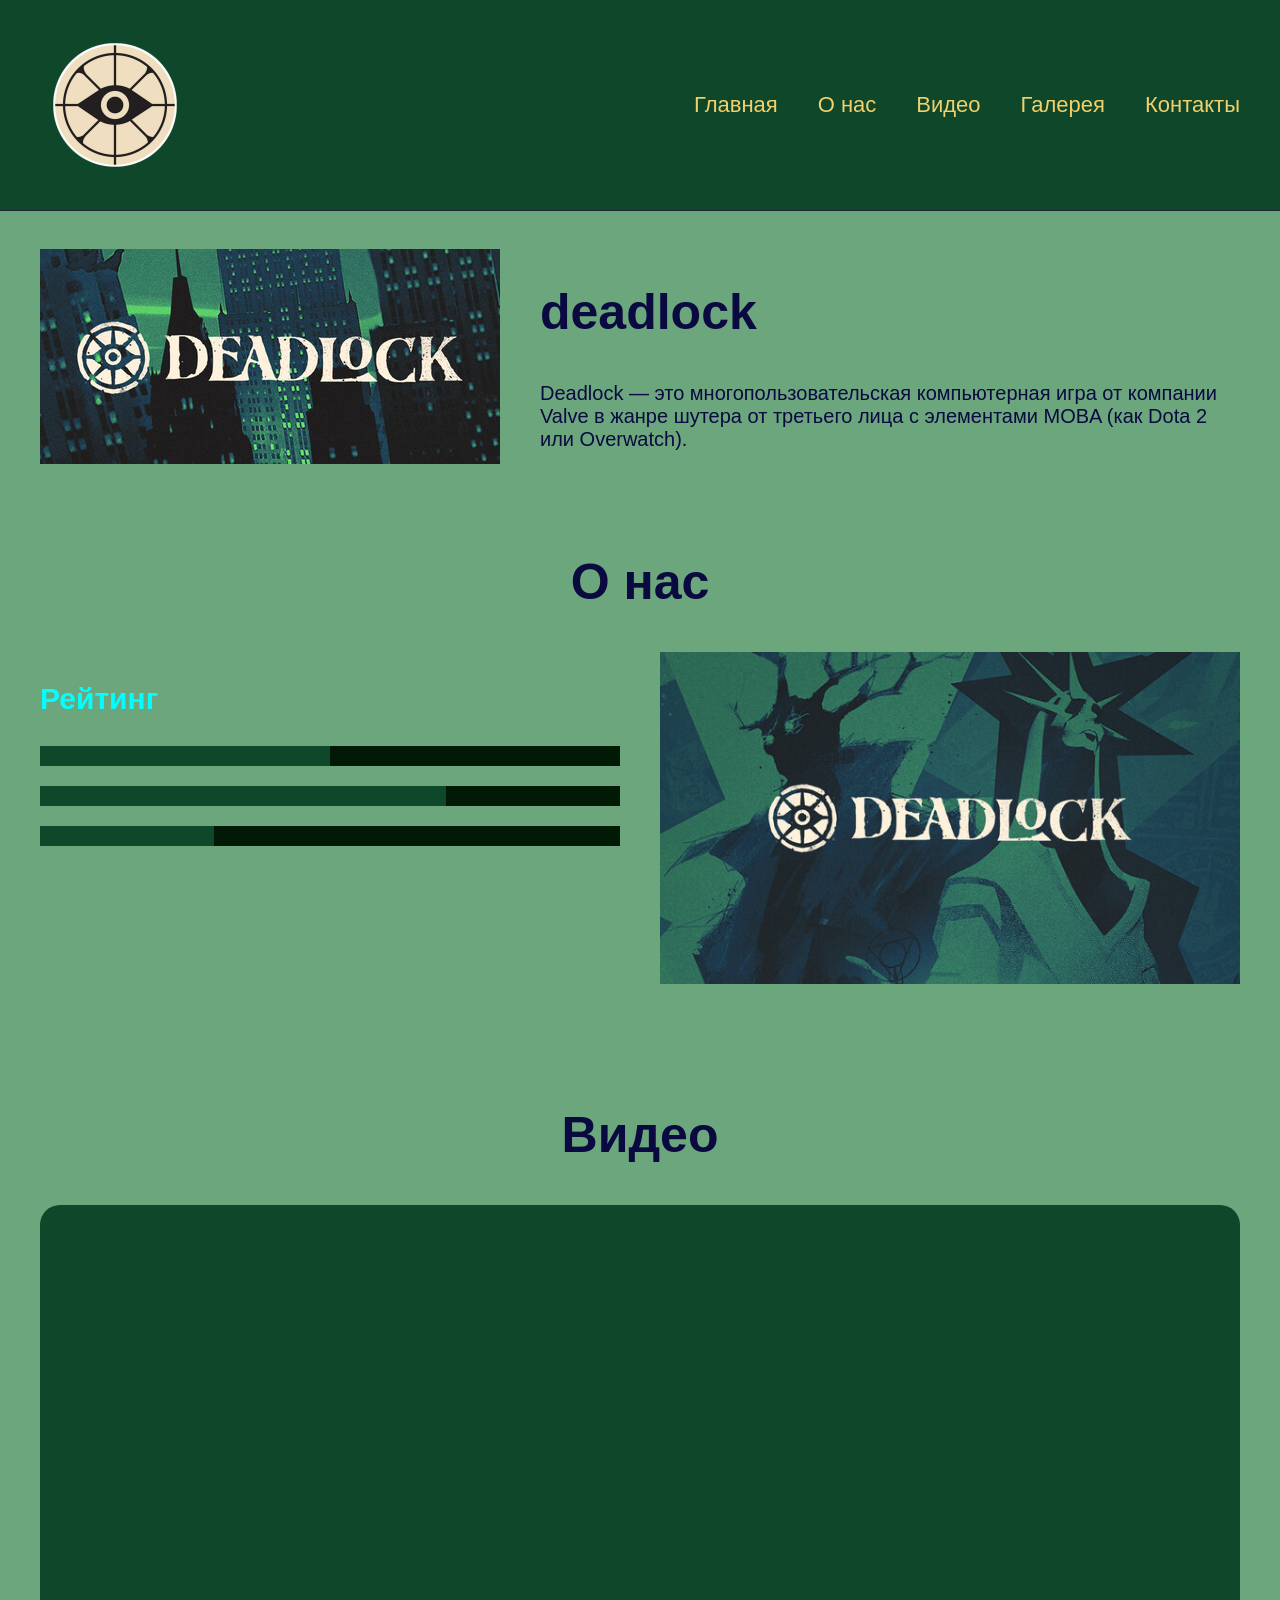
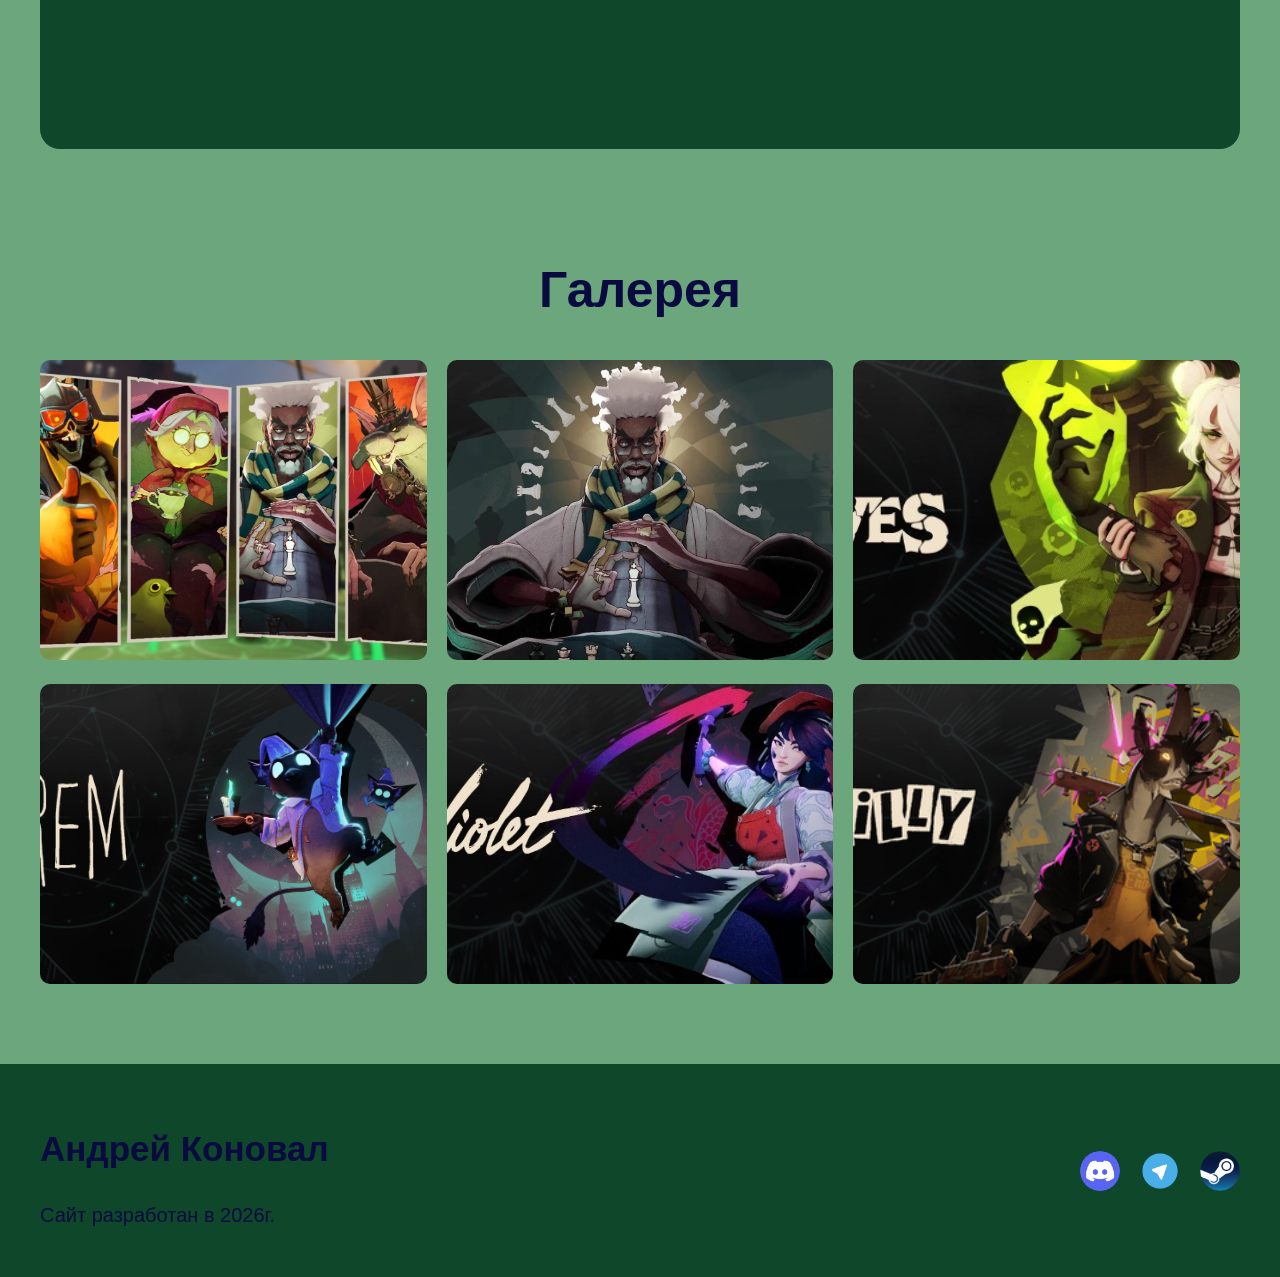
<file: index.html>
<!DOCTYPE html>
<html lang="en">

<head>
    <meta charset="UTF-8">
    <meta name="viewport" content="width=device-width, initial-scale=1.0">
    <title>Deadlock</title>
    <link rel="stylesheet" href="style.css">
</head>

<body>
    <header>
        <div class="header__container container">
            <img src="img/лого.png" alt="" class="logo">
            <ul class="menu">
                <li class="menu__item">
                    <a href="#">
                        Главная
                    </a>
                </li>
                <li class="menu__item">
                    <a href="#about">
                        О нас
                    </a>
                </li>
                <li class="menu__item">
                    <a href="#video">
                        Видео
                    </a>
                </li>
                <li class="menu__item">
                    <a href="#gallery">
                        Галерея
                    </a>
                </li>
                <li class="menu__item">
                    <a href="contact.html">
                        Контакты
                    </a>
                </li>
            </ul>
        </div>
    </header>
    <main>
        <section class="hero">
            <div class="hero__container container">
                <img src="img/hero.jpg" alt="" class="hero__img">
                <div class="hero__info">
                    <h1 class="hero__title">
                        deadlock
                    </h1>
                    <p class="hero__text">
                        Deadlock — это многопользовательская компьютерная игра от компании Valve в жанре шутера от
                        третьего лица с элементами MOBA (как Dota 2 или Overwatch).
                    </p>
                </div>
            </div>
            <section class="about" id="about">
                <div class="about__container container">
                    <h2>
                        О нас
                    </h2>
                    <div class="about__content">
                        <div class="about__info">
                            <h3>
                                Рейтинг
                            </h3>
                            <div class="progres">
                                <div class="progres-1"></div>
                            </div>
                            <div class="progres">
                                <div class="progres-2"></div>
                            </div>
                            <div class="progres">
                                <div class="progres-3"></div>
                            </div>
                        </div>
                        <img src="img/about.jpg" alt="" class="about__img">
                    </div>
                </div>
            </section>
            <section class="video" id="video">
                <div class="video__container container">
                    <h2>
                        Видео
                    </h2>
                    <div class="video__content">
                        <iframe width="100%" height="500"
                            src="https://rutube.ru/play/embed/a918d82526ed1b5d2500000d3120b8c7/" style="border: none;"
                            allow="clipboard-write; autoplay" allowFullScreen>
                        </iframe>
                    </div>
                </div>
            </section>
            <section class="gallery" id="gallery">
                <div class="gallery__container container">
                    <h2>
                        Галерея
                    </h2>
                    <ul class="gallery__list">
                        <li class="gallery__item">
                            <img src="img/img1.jpg" alt="">
                        </li>
                        <li class="gallery__item">
                            <img src="img/img2.webp" alt="">
                        </li>
                        <li class="gallery__item">
                            <img src="img/img3.webp" alt="">
                        </li>
                        <li class="gallery__item">
                            <img src="img/img4.jpg" alt="">
                        </li>
                        <li class="gallery__item">
                            <img src="img/img5.jpg" alt="">
                        </li>
                        <li class="gallery__item">
                            <img src="img/img6.png" alt="">
                        </li>
                    </ul>
                </div>
            </section>
    </main>
    <footer id="contact">
        <div class="footer__container container">
            <div class="footer__content">
                <h3>
                    Андрей Коновал
                </h3>
                <p>
                    Сайт разработан в 2026г.
                </p>
            </div>
            <div class="footer__list">
                <img src="img/discord.png" alt="">
                <img src="img/telegram.webp" alt="">
                <img src="img/Steam.webp" alt="">
            </div>
        </div>
    </footer>
</body>

</html>
</file>
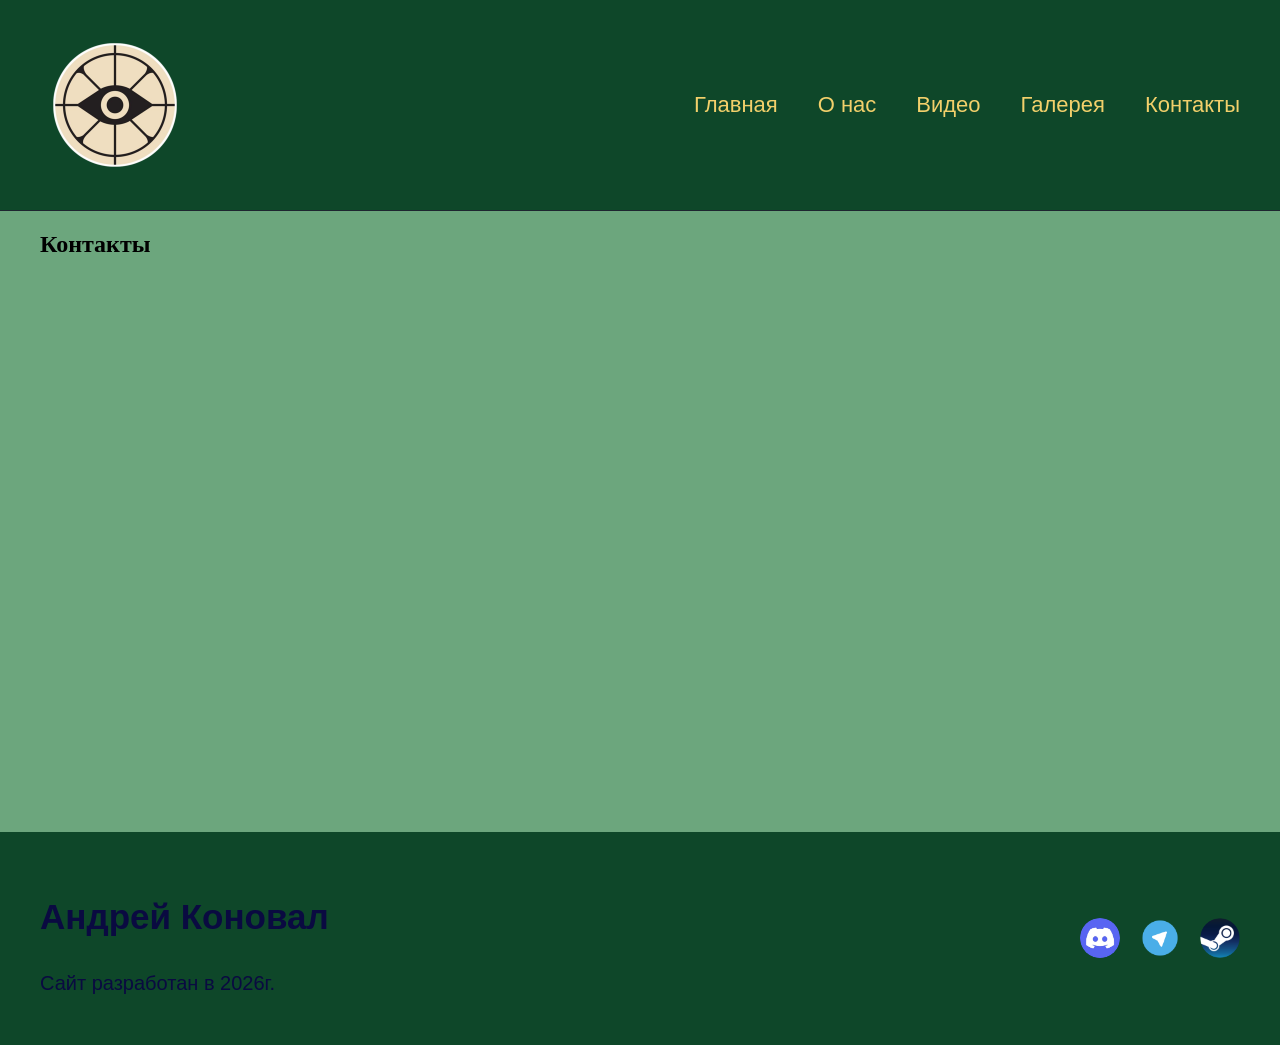
<file: contact.html>
<!DOCTYPE html>
<html lang="en">

<head>
    <meta charset="UTF-8">
    <meta name="viewport" content="width=device-width, initial-scale=1.0">
    <title>Deadlock</title>
    <link rel="stylesheet" href="style.css">
</head>

<body>
    <header>
        <div class="header__container container">
            <img src="img/лого.png" alt="" class="logo">
            <ul class="menu">
                <li class="menu__item">
                    <a href="index.html">
                        Главная
                    </a>
                </li>
                <li class="menu__item">
                    <a href="#about">
                        О нас
                    </a>
                </li>
                <li class="menu__item">
                    <a href="#video">
                        Видео
                    </a>
                </li>
                <li class="menu__item">
                    <a href="#gallery">
                        Галерея
                    </a>
                </li>
                <li class="menu__item">
                    <a href="contact.html">
                        Контакты
                    </a>
                </li>
            </ul>
        </div>
    </header>
    <main>
        <section class="contact">
            <div class="contact__container container">
                <h1>
                    Контакты
                </h1>
                <div class="contact_content">
                    <iframe
                        src="https://www.google.com/maps/embed?pb=!1m18!1m12!1m3!1d2689.618159561993!2d-122.20347282249436!3d47.61411397119074!2m3!1f0!2f0!3f0!3m2!1i1024!2i768!4f13.1!3m3!1m2!1s0x54906c8634e897f1%3A0xf1431ef8927eb6e4!2sValve!5e0!3m2!1sru!2sru!4v1795529312285!5m2!1sru!2sru"
                        width="100%" height="550" style="border:0;" allowfullscreen="" loading="lazy"
                        referrerpolicy="strict-origin-when-cross-origin">

                    </iframe>


                </div>
            </div>
        </section>
    </main>
    <footer id="contact">
        <div class="footer__container container">
            <div class="footer__content">
                <h3>
                    Андрей Коновал
                </h3>
                <p>
                    Сайт разработан в 2026г.
                </p>
            </div>
            <div class="footer__list">
                <img src="img/discord.png" alt="">
                <img src="img/telegram.webp" alt="">
                <img src="img/Steam.webp" alt="">
            </div>
        </div>
    </footer>
</body>

</html>
</file>
<file: style.css>
html{
    scroll-behavior: smooth;
}

body {
    padding: 0;
    margin: 0;
    background-color: #6ca67d;
}

header {
    padding-block: 30px;
    border-bottom: 1px solid #1e2530;
    width: 100%;
    position: sticky;
    z-index: 2;
    top: 0;
    background-color: rgb(14, 71, 41);
}

.logo {
    width: 150px;
}

.container {
    max-width: 1200px;
    margin: auto;
}

.menu {
    display: flex;
    gap: 40px;
    list-style: none;
    padding: 0;
}

.menu__item>a {
    color: #f2d06b;
    font-size: 22px;
    font-family: 'Gill Sans', 'Gill Sans MT', Calibri, 'Trebuchet MS', sans-serif;
    text-decoration: none;
}

.header__container {
    display: flex;
    align-items: center;
    justify-content: space-between;
}

.hero {
    padding-block: 30px;
}

.hero__container {
    display: flex;
    align-items: center;
    gap: 40px;
}

.hero__img {
    width: 50%;
}

.hero__title {
    color: rgb(10, 10, 65);
    font-size: 50px;
    font-family: 'Gill Sans', 'Gill Sans MT', Calibri, 'Trebuchet MS', sans-serif;
}

.hero__text {
    color: rgb(10, 10, 65);
    font-size: 20px;
    font-family: 'Gill Sans', 'Gill Sans MT', Calibri, 'Trebuchet MS', sans-serif;
}

.about {
    padding-block: 40px;
}

h2 {
    text-align: center;
    color: rgb(10, 10, 65);
    font-size: 50px;
    font-family: 'Franklin Gothic Medium', 'Arial Narrow', Arial, sans-serif;
}

.about__content {
    display: grid;
    grid-template-columns: repeat(2, 1fr);
    gap: 40px;
}

h3 {
    color: aqua;
    font-size: 30px;
    font-family: 'Gill Sans', 'Gill Sans MT', Calibri, 'Trebuchet MS', sans-serif;
}

.progres {
    background-color: rgb(0, 26, 6);
    height: 20px;
    margin-bottom: 20px;
}

.progres-1 {
    background-color: rgb(14, 71, 41);
    height: 100%;
    width: 50%;
}

.progres-2 {
    background-color: rgb(14, 71, 41);
    height: 100%;
    width: 70%;
}

.progres-3 {
    background-color: rgb(14, 71, 41);
    height: 100%;
    width: 30%;
}

.about__img {
    width: 100%;
}

.video {
    padding-block: 40px;
}

.video__content {
    background-color: rgb(14, 71, 41);
    padding: 20px;
    border-radius: 20px;
}

.gallery {
    padding-block: 30px;
}

.gallery__list {
    display: grid;
    grid-template-columns: repeat(3, 1fr);
    padding: 0;
    list-style: none;
    gap: 20px;
}

.gallery__item img {
    width: 100%;
    height: 300px;
    object-fit: cover;
    border-radius: 10px;
}

.gallery__item img:hover {
    transition: all .5s;
    transform: scale(1.3);
}

footer {
    background-color: rgb(14, 71, 41);
    padding: 30px 0;
}

.footer__container {
    display: flex;
    align-items: center;
    justify-content: space-between;
}

.footer__content h3 {
    color: rgb(10, 10, 65);
    font-size: 35px;
    font-family: 'Gill Sans', 'Gill Sans MT', Calibri, 'Trebuchet MS', sans-serif;
}

.footer__content p {
    color: rgb(10, 10, 65);
    font-size: 20px;
    font-family: 'Gill Sans', 'Gill Sans MT', Calibri, 'Trebuchet MS', sans-serif;
}

.footer__list {
    display: flex;
    align-items: center;
    gap: 20px;
}

.footer__list img {
    width: 40px;
    height: 40px;
    object-fit: cover;
    border-radius: 30px;
}
</file>
